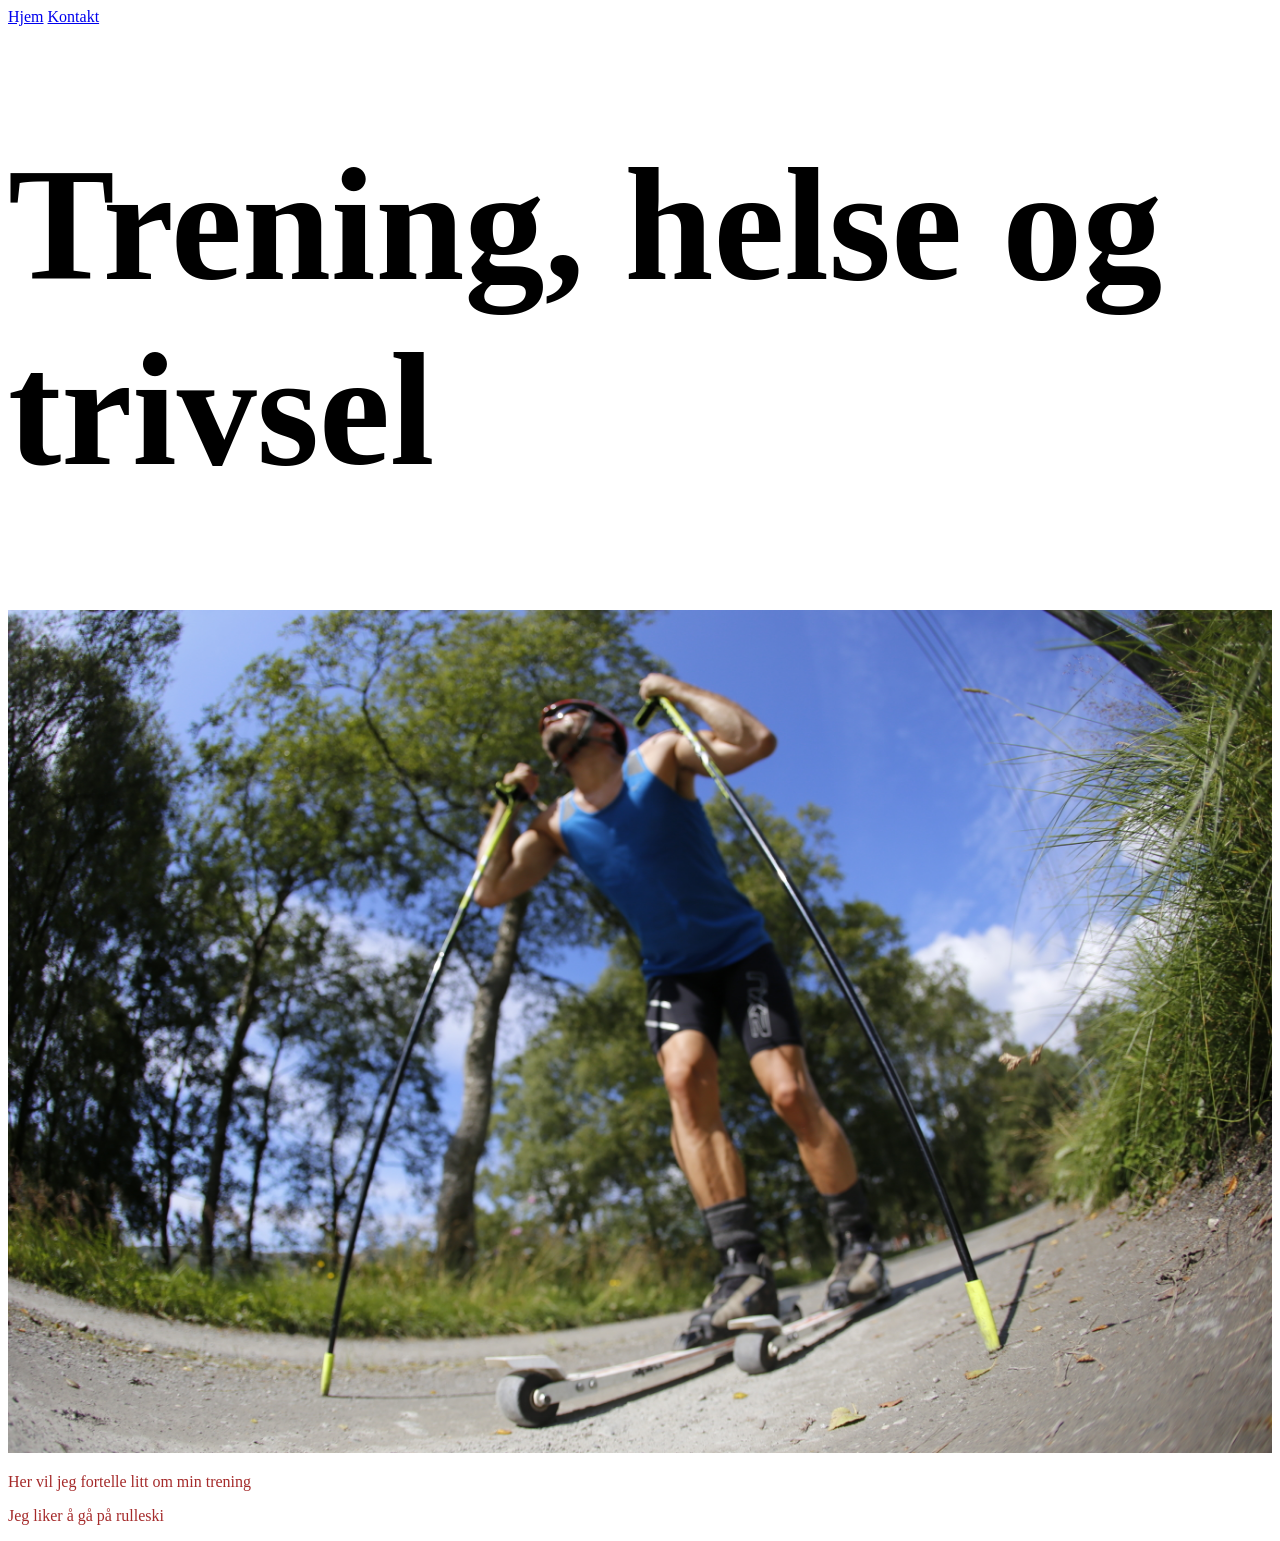
<file: index.html>
<!DOCTYPE html>

<!-- Engelsk språk       -->
<html lang="en">

<!-- Head - her ligger metadata   -->
<head>
    <!-- Tegnforståels       -->
    <meta charset="UTF-8">

    <!-- Gjrø sida responsiv     -->
    <meta name="viewport" content="width=device-width, initial-scale=1.0">
<link rel="stylesheet" href="css/style.css">
    <!-- tittelen min   -->
    <title>Treningsbloggen</title>
</head>
<body>
<!-- Dette er linkene mine - meny       -->
    <a href="index.html">Hjem</a>     <a href="kontakt.html">Kontakt</a>
    <!-- Dette er en heading     -->
    <h1> Trening, helse og trivsel  </h1>
<!-- Her kommer bilde mitt som er responsivt     -->
    <img src="bilder/rulleski.JPG" style="max-width:100%;height:auto;">
<!-- Tekst i paragrafer    -->
    <p> Her vil jeg fortelle litt om min trening </p>

    <p> Jeg liker å gå på rulleski</p>

</body>
</html>
</file>
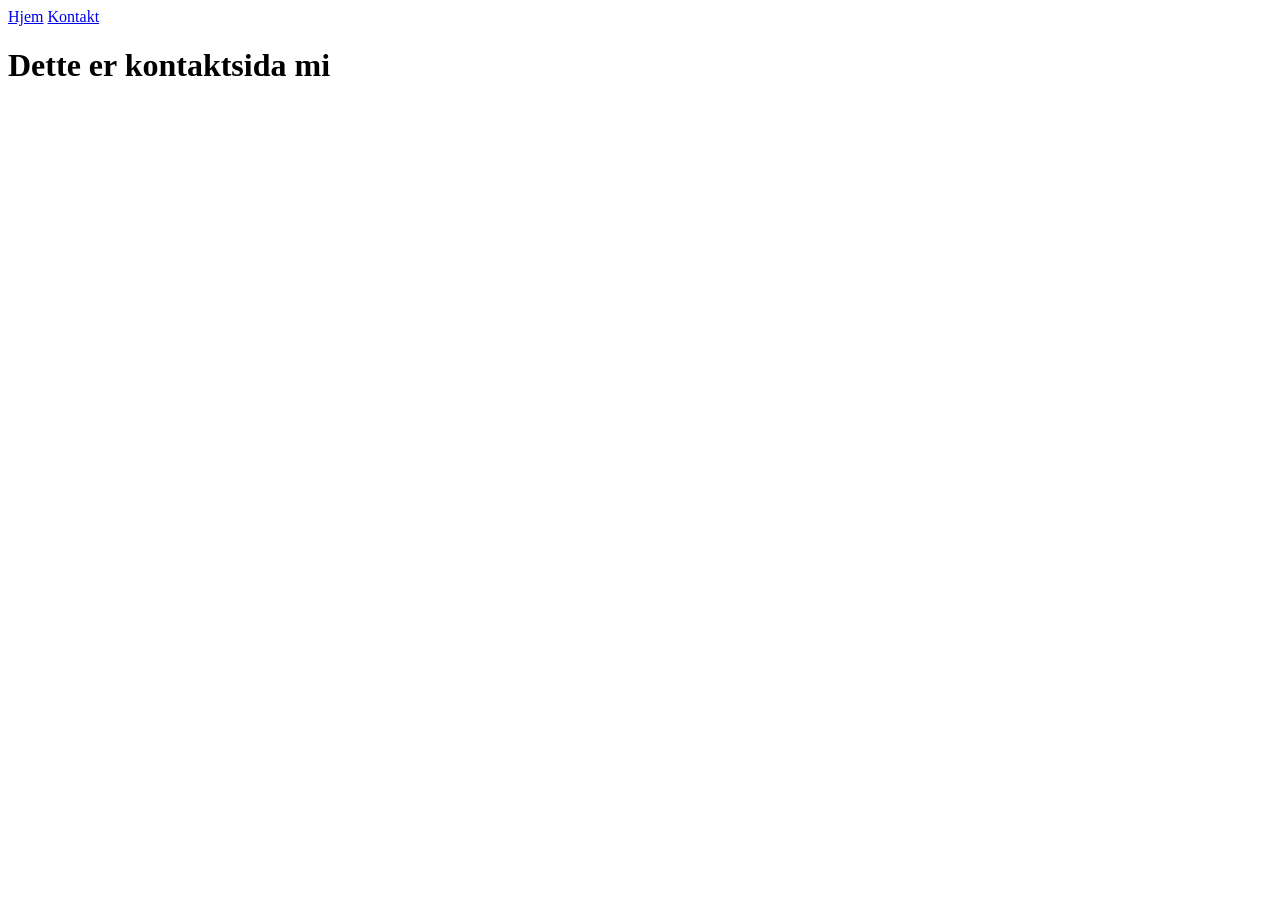
<file: kontakt.html>
<!DOCTYPE html>
<html lang="en">
<head>
    <meta charset="UTF-8">
    <meta name="viewport" content="width=device-width, initial-scale=1.0">
    <title>Kontakt</title>
</head>
<body>
 <a href="index.html">Hjem</a>     <a href="kontakt.html">Kontakt</a>
    <h1>Dette er kontaktsida mi</h1>
    
</body>
</html>
</file>
<file: css/style.css>
h1{


font-size:1000%

}


p{


color: brown;


}
</file>
